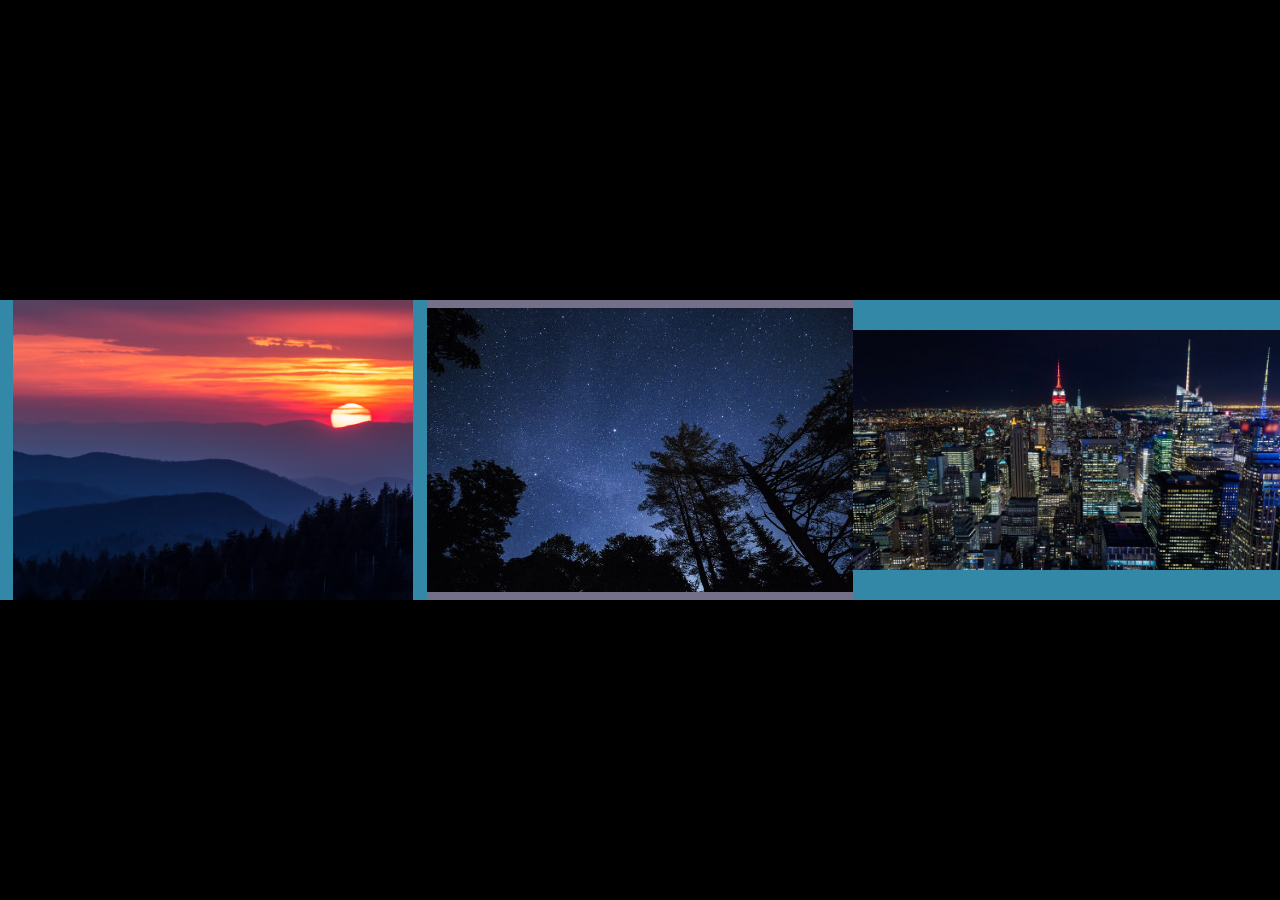
<file: wireframe_f.html>
<html>
		<meta charset="utf-8">
		<meta name="viewport" content="width=device-width, initial-scale=1">
		<title>Wireframe_f</title>
		<link rel="stylesheet" href="style.css">
	</head>
	<!-- the <body> section is for all the content that is actually displayed on the page -->
	<body>
		<div class="rectangle-div black"></div>
		<div class="rectangle-div black center-content">
			<div class="boxes blue center-content">
				<img src="image/sunset.jpg" class="restrict-img-size grow" onclick="beach(this)" id="left_picture">
			</div>	
			<div class="boxes grey center-content" opaque="" onclick="addClass(this)">
				<img src="image/moon.jpg" class="restrict-img-size grow" id="middle_picture">
			</div>	
			<div class="boxes blue center-content">
				<img src="image/city.jfif" class="restrict-img-size grow" onclick="thunder(this)" id="right_picture"></div>
		    </div>
		<div class="rectangle-div black"></div>
		<script src="script.js"></script>
	
	</body>

</html>
</file>
<file: style.css>
body {
	height: 100vh;
	width: 100vw;
	display: block;
	margin: 0;
}

/* When writing CSS classes it is VERY important that you use hyphen delimited strings (square-div and NOT squareDiv) */
/* Addtionally, you should know what the class does just by looking at the name (the name should be DESCRIPTIVE) */
/* When thinking about sizing elements on your page, there are many different units you can use = https://www.w3schools.com/cssref/css_units.asp */
.rectangle-div {
	height: calc(100%/3);
	width: 100%;
}
.grow {
	transition: all .2s ease-in-out;
}
.grow:hover{
	transform: scale(1.1);
}

/* When possible, organize CSS classes in alphabetical order */
.grey {
	background-color: #757089;
}

.black {
	background-color: #000000;
}
.boxes {
	height: 100%;
	width: calc(100%/3);
}
.green {
	background-color: #9CE1AE;
}
.blue {
	background-color: #3388A7;
}

/* Use this class on your image to restrict the size so it stays completely within it's parent div */
.restrict-img-size {
	max-height: 100%;
	max-width: 100%;
}
.center-content {
	align-items: center;
	justify-content: center;
	display: flex;
}
.opaque {
	opacity: 0.5;
}
</file>
